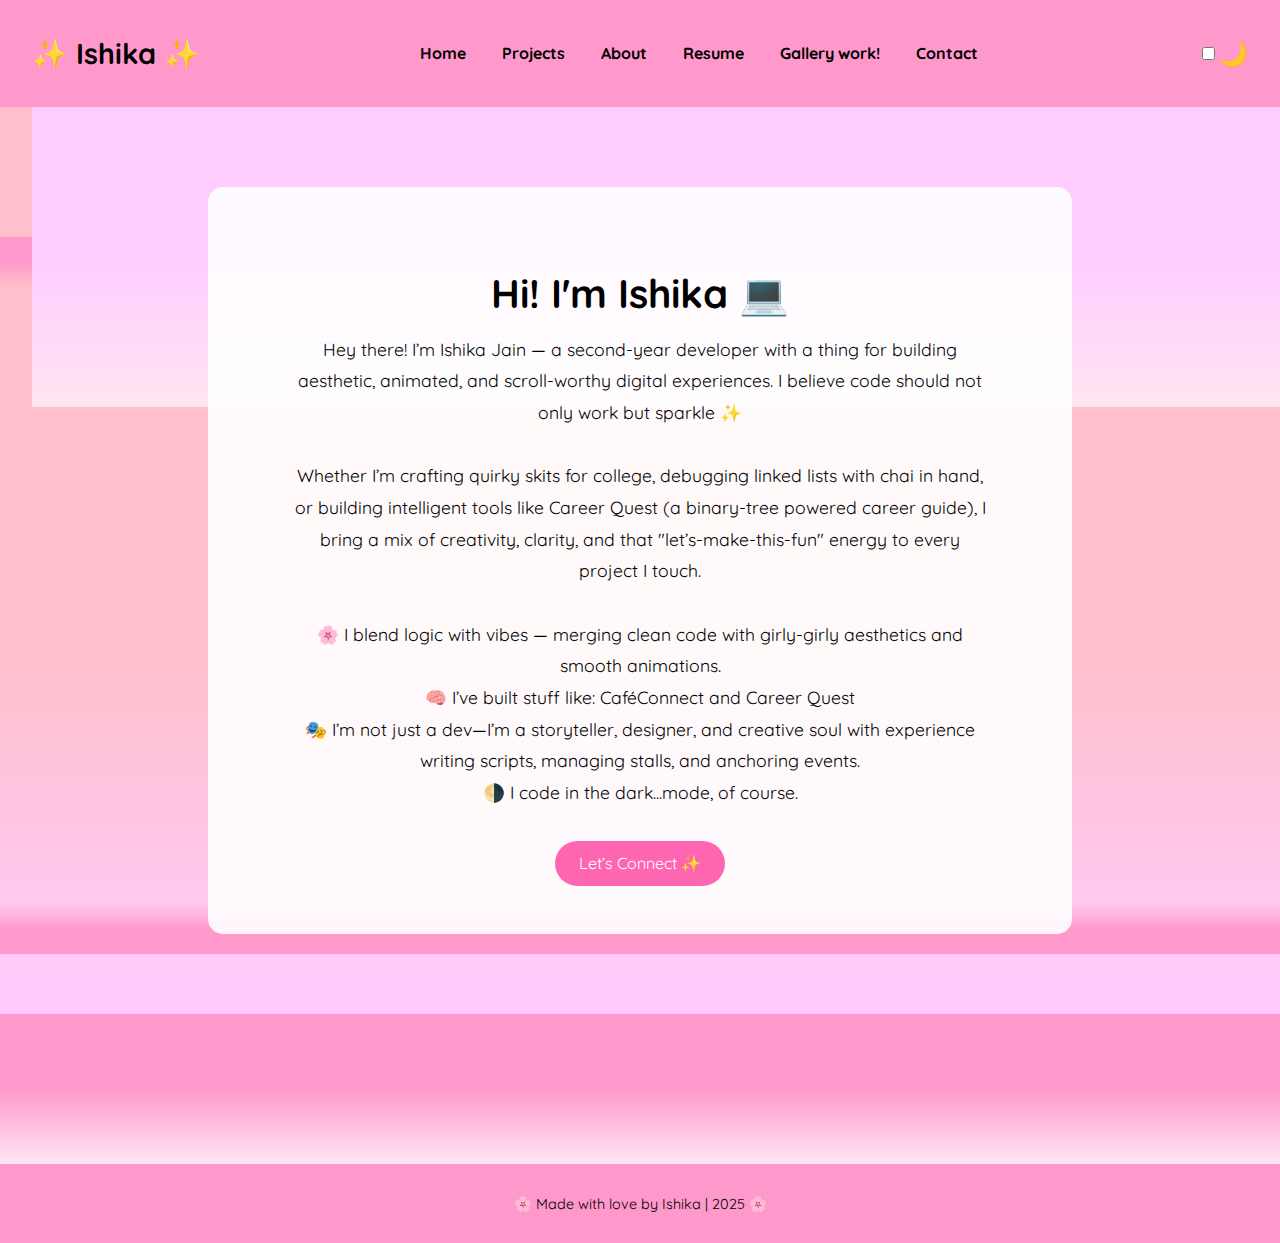
<file: index.html>
<!DOCTYPE html>
<html lang="en">
<head>
  <meta charset="UTF-8" />
  <meta name="viewport" content="width=device-width, initial-scale=1.0" />
  <title>Ishika's Sparkly Portfolio</title>
  <link href="https://fonts.googleapis.com/css2?family=Quicksand:wght@400;700&family=Poppins:wght@400;700&display=swap" rel="stylesheet">
  <style>
    body {
      margin: 0;
      font-family: 'Quicksand', 'Poppins', sans-serif;
      background: #ffe6f2;
      color: #333;
      overflow-x: hidden;
      transition: background 0.3s ease, color 0.3s ease; /* Smooth transition for dark mode */
    }

    /* Dark mode styles */
    body.dark-mode {
      background: #1a0d1a; /* Deep purple-black */
      color: #f0c6e1; /* Light pinkish text */
    }

    header {
      display: flex;
      justify-content: space-between;
      align-items: center;
      padding: 1rem 2rem;
      background-color: #ff99cc;
      color: black;
      position: relative;
      z-index: 10;
      transition: background 0.3s ease, color 0.3s ease;
    }

    body.dark-mode header {
      background-color: #4b1c46; /* Darker purple */
      color: #f0c6e1;
    }

    .logo {
      font-size: 1.8rem;
      font-weight: bold;
      color: black;
      transition: color 0.3s ease;
    }

    body.dark-mode .logo {
      color: #f0c6e1;
    }

    nav a {
      margin: 0 1rem;
      text-decoration: none;
      color: black;
      font-weight: bold;
      transition: color 0.3s ease;
    }

    body.dark-mode nav a {
      color: #f0c6e1;
    }

    .toggle-container {
      display: flex;
      align-items: center;
    }

    .toggle-container label {
      font-size: 1.5rem;
      cursor: pointer;
    }

    .hero {
      text-align: center;
      padding: 5rem 2rem;
      background: linear-gradient(to bottom, #ffc0cb 60%, #ffccff);
      color: black;
      position: relative;
      min-height: 500px;
      transition: background 0.3s ease, color 0.3s ease;
    }

    body.dark-mode .hero {
      background: linear-gradient(to bottom, #2e1a2e 60%, #4b1c46);
      color: #f0c6e1;
    }

    .hero h2 {
      font-size: 2.5rem;
      margin-bottom: 1rem;
    }

    .hero p {
      max-width: 700px;
      margin: 0 auto 2rem;
      line-height: 1.8;
      font-size: 1.1rem;
    }

    .btn {
      display: inline-block;
      background-color: #ff66b2;
      color: white;
      padding: 0.8rem 1.5rem;
      border-radius: 30px;
      font-size: 1rem;
      text-decoration: none;
      transition: background-color 0.3s ease;
    }

    body.dark-mode .btn {
      background-color: #d9469f; /* Slightly darker pink */
    }

    .btn:hover {
      background-color: #ff3399;
    }

    body.dark-mode .btn:hover {
      background-color: #c0398b;
    }

    footer {
      text-align: center;
      padding: 1rem;
      background-color: #ff99cc;
      font-size: 0.9rem;
      color: black;
      position: relative;
      z-index: 10;
      transition: background 0.3s ease, color 0.3s ease;
    }

    body.dark-mode footer {
      background-color: #4b1c46;
      color: #f0c6e1;
    }

    /* Wave styling for top of hero section */
    .wave-container {
      position: absolute;
      top: 0;
      width: 100%;
      height: 300px;
      overflow: hidden;
      z-index: 0;
    }

    .wave {
      position: absolute;
      width: 200%;
      height: 100%;
      bottom: 0;
      background-repeat: repeat-x;
      background-size: 100% 100%;
      animation: waveMove 12s infinite linear;
      box-shadow: 0 4px 10px rgba(255, 105, 180, 0.3);
      transition: box-shadow 0.3s ease;
    }

    body.dark-mode .wave {
      box-shadow: 0 4px 10px rgba(147, 51, 234, 0.3); /* Purple glow in dark mode */
    }

    .wave1 {
      background: linear-gradient(to bottom, #ffccff 50%, #ffe6f2);
      z-index: 3;
      opacity: 1;
    }

    body.dark-mode .wave1 {
      background: linear-gradient(to bottom, #4b1c46 50%, #2e1a2e);
    }

    .wave2 {
      background: linear-gradient(to bottom, #ff99cc 50%, #ffccff);
      z-index: 2;
      opacity: 0.8;
    }

    body.dark-mode .wave2 {
      background: linear-gradient(to bottom, #6b2d5c 50%, #4b1c46);
    }

    .wave3 {
      background: linear-gradient(to bottom, #FFC0CB 60%, #ffe6f2);
      z-index: 1;
      opacity: 0.6;
    }

    body.dark-mode .wave3 {
      background: linear-gradient(to bottom, #8a3e7a 60%, #2e1a2e);
    }

    @keyframes waveMove {
      0% { transform: translateX(0); }
      100% { transform: translateX(-50%); }
    }

    /* Hero content styling */
    .hero-content {
      position: relative;
      z-index: 1;
      background: rgba(255, 255, 255, 0.9);
      padding: 3rem 2rem;
      border-radius: 15px;
      margin: 0 auto;
      max-width: 800px;
      border: none;
      transition: background 0.3s ease;
    }

    body.dark-mode .hero-content {
      background: rgba(46, 26, 46, 0.9); /* Darker background in dark mode */
    }

    /* Wavy shape at the top of the container, now on .hero */
    .hero::before {
      content: '';
      position: absolute;
      top: 130px;
      left: 0;
      width: 400%;
      height: 50px;
      background: linear-gradient(to bottom, #ff99cc 50%, transparent);
      animation: flowingWave 6s infinite ease-in-out;
      z-index: 0;
      transition: background 0.3s ease;
    }

    body.dark-mode .hero::before {
      background: linear-gradient(to bottom, #6b2d5c 50%, transparent);
    }

    /* Wavy shape at the bottom of the container, now on .hero */
    .hero::after {
      content: '';
      position: absolute;
      bottom: 60px;
      left: 0;
      width: 400%;
      height: 50px;
      background: linear-gradient(to top, #ff99cc 50%, transparent);
      animation: flowingWave 6s infinite ease-in-out;
      z-index: 0;
      transition: background 0.3s ease;
    }

    body.dark-mode .hero::after {
      background: linear-gradient(to top, #6b2d5c 50%, transparent);
    }

    /* Animation for flowing wave effect */
    @keyframes flowingWave {
      0% {
        transform: translateX(0);
        clip-path: polygon(0 0, 10% 50%, 20% 0, 30% 50%, 40% 0, 50% 50%, 60% 0, 70% 50%, 80% 0, 90% 50%, 100% 0, 100% 100%, 0 100%);
      }
      50% {
        transform: translateX(-50%);
        clip-path: polygon(0 50%, 10% 0, 20% 50%, 30% 0, 40% 50%, 50% 0, 60% 50%, 70% 0, 80% 50%, 90% 0, 100% 50%, 100% 100%, 0 100%);
      }
      100% {
        transform: translateX(-100%);
        clip-path: polygon(0 0, 10% 50%, 20% 0, 30% 50%, 40% 0, 50% 50%, 60% 0, 70% 50%, 80% 0, 90% 50%, 100% 0, 100% 100%, 0 100%);
      }
    }

    /* Wave at the bottom of hero section */
    .wave-bottom {
      position: relative;
      height: 150px;
      background: linear-gradient(to bottom, #ffccff 50%, #ffe6f2);
      z-index: 0;
      transition: background 0.3s ease;
    }

    body.dark-mode .wave-bottom {
      background: linear-gradient(to bottom, #4b1c46 50%, #2e1a2e);
    }

    .wave-bottom::before {
      content: '';
      position: absolute;
      bottom: 0;
      left: 0;
      width: 200%;
      height: 100%;
      background: linear-gradient(to bottom, #ff99cc 50%, #ffe6f2);
      background-size: 100% 100%;
      animation: waveMove 12s linear infinite;
      box-shadow: 0 4px 10px rgba(255, 105, 180, 0.3);
      transition: background 0.3s ease, box-shadow 0.3s ease;
    }

    body.dark-mode .wave-bottom::before {
      background: linear-gradient(to bottom, #6b2d5c 50%, #2e1a2e);
      box-shadow: 0 4px 10px rgba(147, 51, 234, 0.3);
    }
  </style>
</head>
<body>
  <header>
    <h1 class="logo">✨ Ishika ✨</h1>
    <nav>
      <a href="index1.html">Home</a>
      <a href="resume.html">Projects</a>
      <a href="about.html">About</a>
      <a href="resume.html">Resume</a>
      <a href="index.html">Gallery work!</a>
      <a href="#">Contact</a>
    </nav>
    <div class="toggle-container">
      <input type="checkbox" id="toggle-mode">
      <label for="toggle-mode" id="toggle-label">🌙</label>
    </div>
  </header>

  <section class="hero">
    <div class="wave-container">
      <div class="wave wave3"></div>
      <div class="wave wave2"></div>
      <div class="wave wave1"></div>
    </div>
    <div class="hero-content">
      <h2>Hi! I'm Ishika 💻</h2>
      <p>Hey there! I’m Ishika Jain — a second-year developer with a thing for building aesthetic, animated, and scroll-worthy digital experiences. I believe code should not only work but sparkle ✨<br><br>
      Whether I’m crafting quirky skits for college, debugging linked lists with chai in hand, or building intelligent tools like Career Quest (a binary-tree powered career guide), I bring a mix of creativity, clarity, and that "let’s-make-this-fun" energy to every project I touch.<br><br>
      🌸 I blend logic with vibes — merging clean code with girly-girly aesthetics and smooth animations.<br>
      🧠 I’ve built stuff like: CaféConnect and Career Quest<br>
      🎭 I’m not just a dev—I’m a storyteller, designer, and creative soul with experience writing scripts, managing stalls, and anchoring events.<br>
      🌗 I code in the dark...mode, of course.</p>
      <a href="https://www.linkedin.com/in/ishika-jain-520a62232/" target="_blank" class="btn">Let’s Connect ✨</a>
    </div>
  </section>

  <div class="wave-bottom"></div>

  <footer>
    <p>🌸 Made with love by Ishika | 2025 🌸</p>
  </footer>

  <script>
    // Dark mode toggle functionality
    const toggle = document.getElementById('toggle-mode');
    const toggleLabel = document.getElementById('toggle-label');
    const body = document.body;

    const savedMode = localStorage.getItem('darkMode');
    if (savedMode === 'enabled') {
      body.classList.add('dark-mode');
      toggle.checked = true;
      toggleLabel.textContent = '☀️'; // Sun for dark mode (to switch back to light)
    } else {
      toggleLabel.textContent = '🌙'; // Moon for light mode (to switch to dark)
    }

    // Toggle dark mode on change
    toggle.addEventListener('change', () => {
      if (toggle.checked) {
        body.classList.add('dark-mode');
        localStorage.setItem('darkMode', 'enabled');
        toggleLabel.textContent = '☀️';
      } else {
        body.classList.remove('dark-mode');
        localStorage.setItem('darkMode', 'disabled');
        toggleLabel.textContent = '🌙';
      }
    });
  </script>
</body>
</html>
</file>
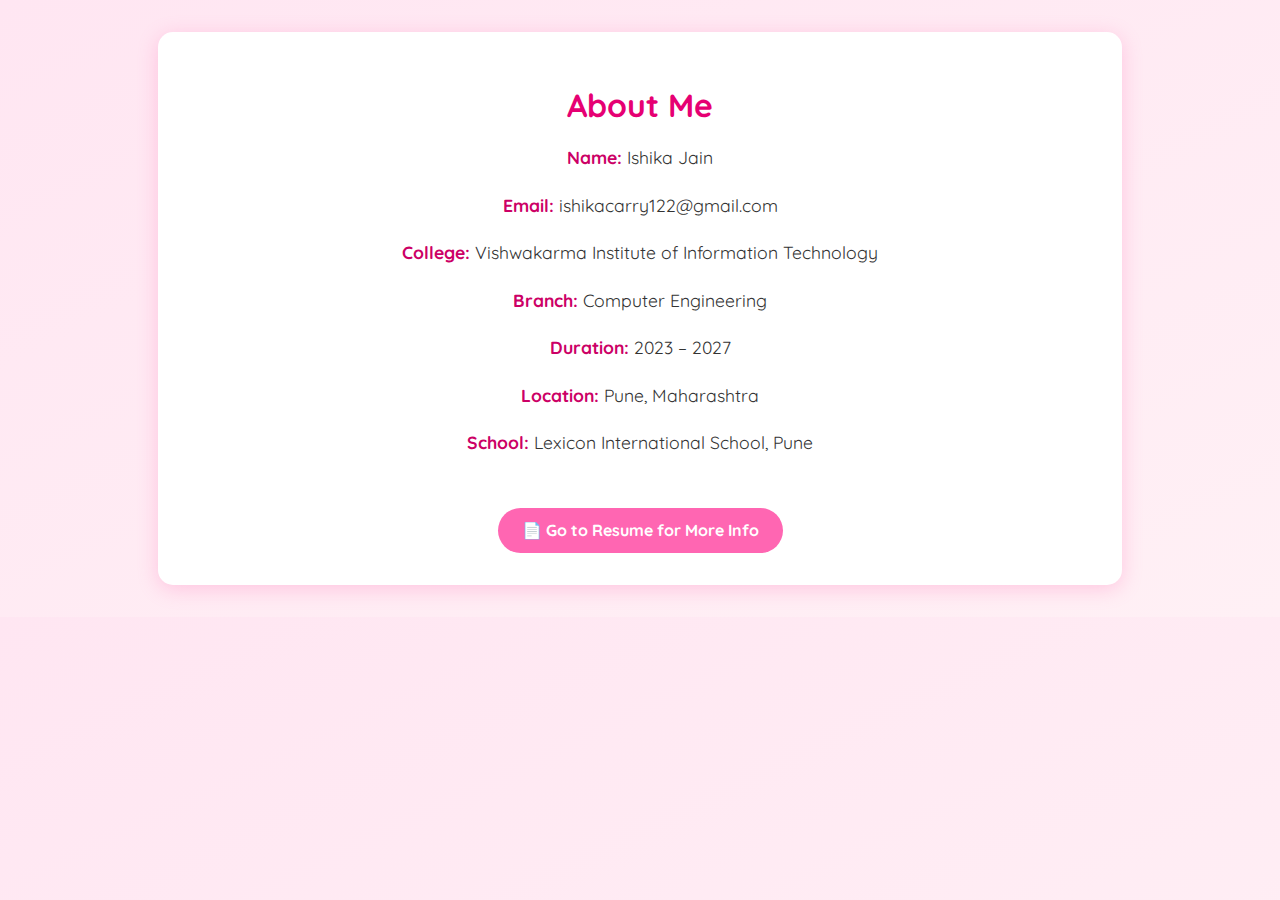
<file: about.html>
<!DOCTYPE html>
<html lang="en">
<head>
  <meta charset="UTF-8" />
  <meta name="viewport" content="width=device-width, initial-scale=1.0"/>
  <title>About Ishika</title>
  <link href="https://fonts.googleapis.com/css2?family=Quicksand:wght@400;700&display=swap" rel="stylesheet" />
  <style>
    body {
      margin: 0;
      font-family: 'Quicksand', sans-serif;
      background: linear-gradient(to bottom right, #ffe6f2, #fff0f5);
      color: #333;
      padding: 2rem;
    }

    .about-container {
      max-width: 900px;
      margin: auto;
      background: white;
      border-radius: 15px;
      box-shadow: 0 4px 20px rgba(255, 105, 180, 0.3);
      padding: 2rem;
      text-align: center;
    }

    h1 {
      font-size: 2rem;
      color: #e60073;
      margin-bottom: 1rem;
    }

    .info {
      font-size: 1.1rem;
      margin: 1rem 0;
      line-height: 1.7;
    }

    .info strong {
      color: #cc0066;
    }

    .resume-link-btn {
      display: inline-block;
      margin-top: 2rem;
      background-color: #ff66b2;
      color: white;
      padding: 0.8rem 1.5rem;
      border-radius: 30px;
      font-weight: bold;
      text-decoration: none;
      transition: background 0.3s ease;
    }

    .resume-link-btn:hover {
      background-color: #e60073;
    }

    @media (max-width: 600px) {
      .info {
        font-size: 1rem;
      }
    }
  </style>
</head>
<body>

  <div class="about-container">
    <h1>About Me</h1>

    <div class="info">
      <p><strong>Name:</strong> Ishika Jain</p>
      <p><strong>Email:</strong> ishikacarry122@gmail.com</p>
      <p><strong>College:</strong> Vishwakarma Institute of Information Technology</p>
      <p><strong>Branch:</strong> Computer Engineering</p>
      <p><strong>Duration:</strong> 2023 – 2027</p>
      <p><strong>Location:</strong> Pune, Maharashtra</p>
      <p><strong>School:</strong> Lexicon International School, Pune</p>
    </div>

    <a href="resume.html" class="resume-link-btn">📄 Go to Resume for More Info</a>
  </div>

</body>
</html>
</file>
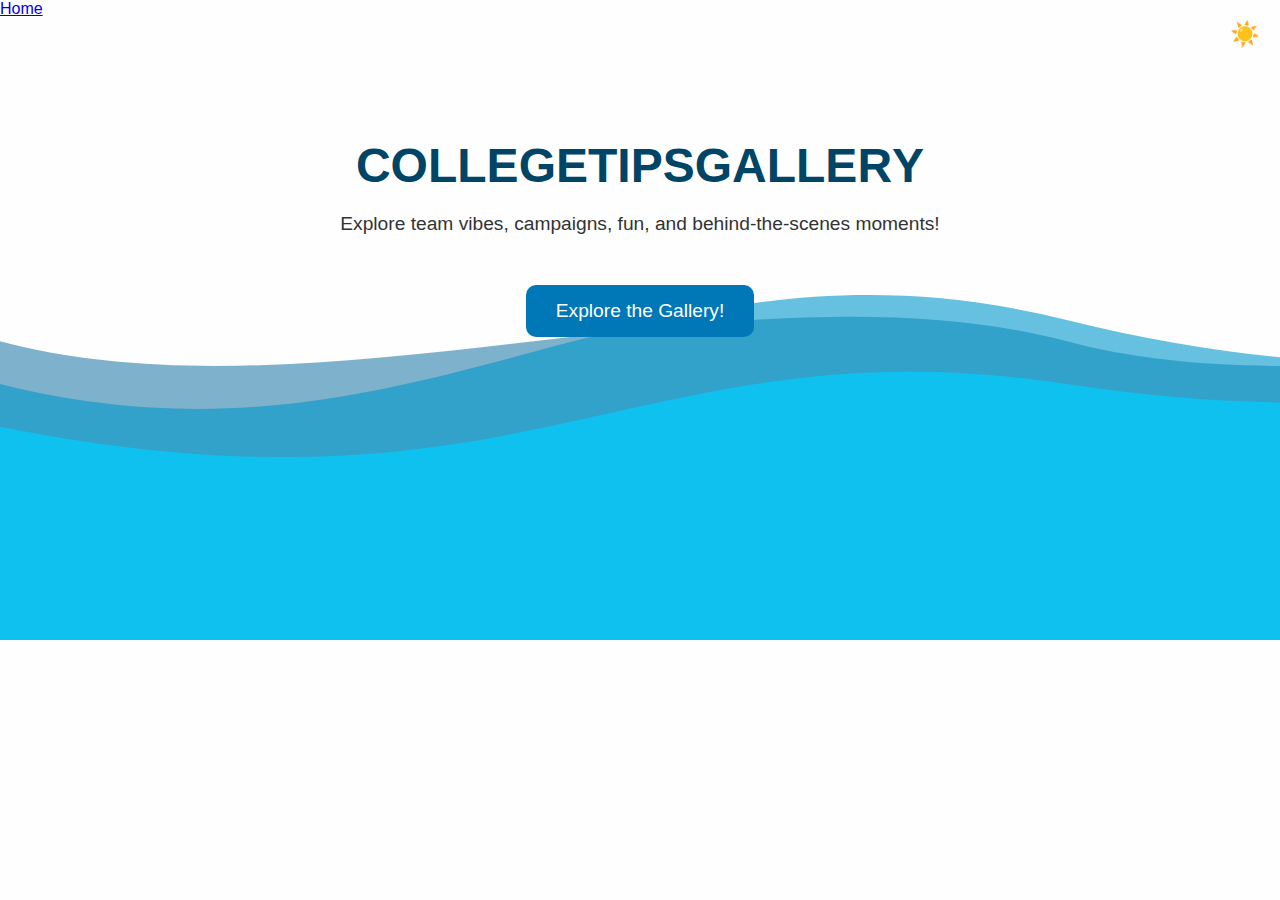
<file: index1.html>
<!DOCTYPE html>
<html lang="en">
<head>
  <meta charset="UTF-8" />
  <meta name="viewport" content="width=device-width, initial-scale=1" />
  <title>CollegeTips Gallery</title>
   <a href="index1.html">Home</a>
  <style>
    * {
      margin: 0;
      padding: 0;
      box-sizing: border-box;
    }

    html, body {
      height: 100%;
      width: 100%;
      font-family: 'Segoe UI', sans-serif;
      position: relative;
    }

    /* Theme variables */
    :root {
      --background: #fefefe;
      --text-color: #333;
      --header-color: #004466;
      --button-bg: #0077b6;
      --button-hover: #005f8c;
      --wave1-fill: #006699;
      --wave2-fill: #0099cc;
      --wave3-fill: #00cfff;
    }

    body.dark-mode {
      --background: #2e2e2e;
      --text-color: #e0e0e0;
      --header-color: #66b2ff;
      --button-bg: #004466;
      --button-hover: #002244;
      --wave1-fill: #003366;
      --wave2-fill: #004466;
      --wave3-fill: #006699;
    }

    body {
      background: var(--background);
      color: var(--text-color);
      transition: background 0.3s ease, color 0.3s ease;
    }

    .wave-container {
      position: absolute;
      bottom: 0;
      width: 100%;
      height: 100vh;
      z-index: 0;
      overflow: hidden;
    }

    .wave {
      position: absolute;
      bottom: 0;
      width: 200%;
      height: 100%;
      background-repeat: repeat-x;
      background-size: contain;
      animation: waveMove linear infinite;
    }

    .wave1 {
      background-image: url('data:image/svg+xml;utf8,<svg viewBox="0 0 1200 300" xmlns="http://www.w3.org/2000/svg"><path fill="%23006699" d="M0,160 C150,200 350,120 500,160 C650,200 850,120 1200,160 L1200,300 L0,300 Z"/></svg>');
      opacity: 0.5;
      animation-duration: 30s;
    }

    body.dark-mode .wave1 {
      background-image: url('data:image/svg+xml;utf8,<svg viewBox="0 0 1200 300" xmlns="http://www.w3.org/2000/svg"><path fill="%23003366" d="M0,160 C150,200 350,120 500,160 C650,200 850,120 1200,160 L1200,300 L0,300 Z"/></svg>');
    }

    .wave2 {
      background-image: url('data:image/svg+xml;utf8,<svg viewBox="0 0 1200 300" xmlns="http://www.w3.org/2000/svg"><path fill="%230099cc" d="M0,180 C200,230 300,100 500,150 C700,200 800,140 1200,180 L1200,300 L0,300 Z"/></svg>');
      opacity: 0.6;
      animation-duration: 20s;
    }

    body.dark-mode .wave2 {
      background-image: url('data:image/svg+xml;utf8,<svg viewBox="0 0 1200 300" xmlns="http://www.w3.org/2000/svg"><path fill="%23004466" d="M0,180 C200,230 300,100 500,150 C700,200 800,140 1200,180 L1200,300 L0,300 Z"/></svg>');
    }

    .wave3 {
      background-image: url('data:image/svg+xml;utf8,<svg viewBox="0 0 1200 300" xmlns="http://www.w3.org/2000/svg"><path fill="%2300cfff" d="M0,200 C250,250 300,150 500,180 C700,210 750,150 1200,200 L1200,300 L0,300 Z"/></svg>');
      opacity: 0.7;
      animation-duration: 10s;
    }

    body.dark-mode .wave3 {
      background-image: url('data:image/svg+xml;utf8,<svg viewBox="0 0 1200 300" xmlns="http://www.w3.org/2000/svg"><path fill="%23006699" d="M0,200 C250,250 300,150 500,180 C700,210 750,150 1200,200 L1200,300 L0,300 Z"/></svg>');
    }

    @keyframes waveMove {
      from { transform: translateX(0); }
      to { transform: translateX(-50%); }
    }

    .content {
      position: relative;
      z-index: 10;
      text-align: center;
      padding: 120px 20px;
    }

    .content h1 {
      font-size: 3rem;
      color: var(--header-color);
    }

    .content p {
      font-size: 1.2rem;
      color: var(--text-color);
      margin: 20px auto;
    }

    .explore-button {
      margin-top: 30px;
      padding: 15px 30px;
      font-size: 1.2rem;
      background-color: var(--button-bg);
      color: white;
      border: none;
      border-radius: 10px;
      cursor: pointer;
      transition: background-color 0.3s;
      text-decoration: none;
      display: inline-block;
    }

    .explore-button:hover {
      background-color: var(--button-hover);
    }

    .theme-toggle {
      position: fixed;
      top: 20px;
      right: 20px;
      background: none;
      border: none;
      font-size: 24px;
      cursor: pointer;
      z-index: 10000;
      color: var(--text-color);
      transition: transform 0.3s ease;
    }

    .theme-toggle:hover {
      transform: scale(1.2);
    }

    @media (max-width: 768px) {
      .theme-toggle {
        font-size: 20px;
        top: 15px;
        right: 15px;
      }
      .content h1 {
        font-size: 2rem;
      }
      .content p {
        font-size: 1rem;
      }
    }

    @keyframes bounce {
      0%, 100% { transform: translateY(0); }
      50% { transform: translateY(-10px); }
    }
  </style>
</head>
<body>
  <button class="theme-toggle" aria-label="Toggle theme">☀️</button>

  <div class="content">
    <h1 id="bouncy-heading">COLLEGE TIPS GALLERY</h1>
    <p>Explore team vibes, campaigns, fun, and behind-the-scenes moments!</p>
    <a class="explore-button" href="Gallery.html">Explore the Gallery!</a>
  </div>

  <div class="wave-container">
    <div class="wave wave1"></div>
    <div class="wave wave2"></div>
    <div class="wave wave3"></div>
  </div>

  <div class="page-loader" id="pageLoader" style="display:none;">
    <div class="wave">
      <div></div><div></div><div></div><div></div><div></div>
    </div>
  </div>

  <script>
    document.addEventListener("DOMContentLoaded", function () {
      const heading = document.getElementById("bouncy-heading");
      const letters = heading.textContent.split("");
      heading.innerHTML = letters
        .map(
          (letter, index) =>
            `<span style="display:inline-block; animation:bounce 2s infinite ${index * 0.1}s;">${letter}</span>`
        )
        .join("");

      // Theme toggle
      const toggleButton = document.querySelector('.theme-toggle');
      const body = document.body;
      if (localStorage.getItem('theme') === 'dark') {
        body.classList.add('dark-mode');
        toggleButton.textContent = '🌙';
      } else {
        toggleButton.textContent = '☀️';
      }
      toggleButton.addEventListener('click', () => {
        body.classList.toggle('dark-mode');
        if (body.classList.contains('dark-mode')) {
          toggleButton.textContent = '🌙';
          localStorage.setItem('theme', 'dark');
        } else {
          toggleButton.textContent = '☀️';
          localStorage.setItem('theme', 'light');
        }
      });
    });
  </script>
</body>
</html>
</file>
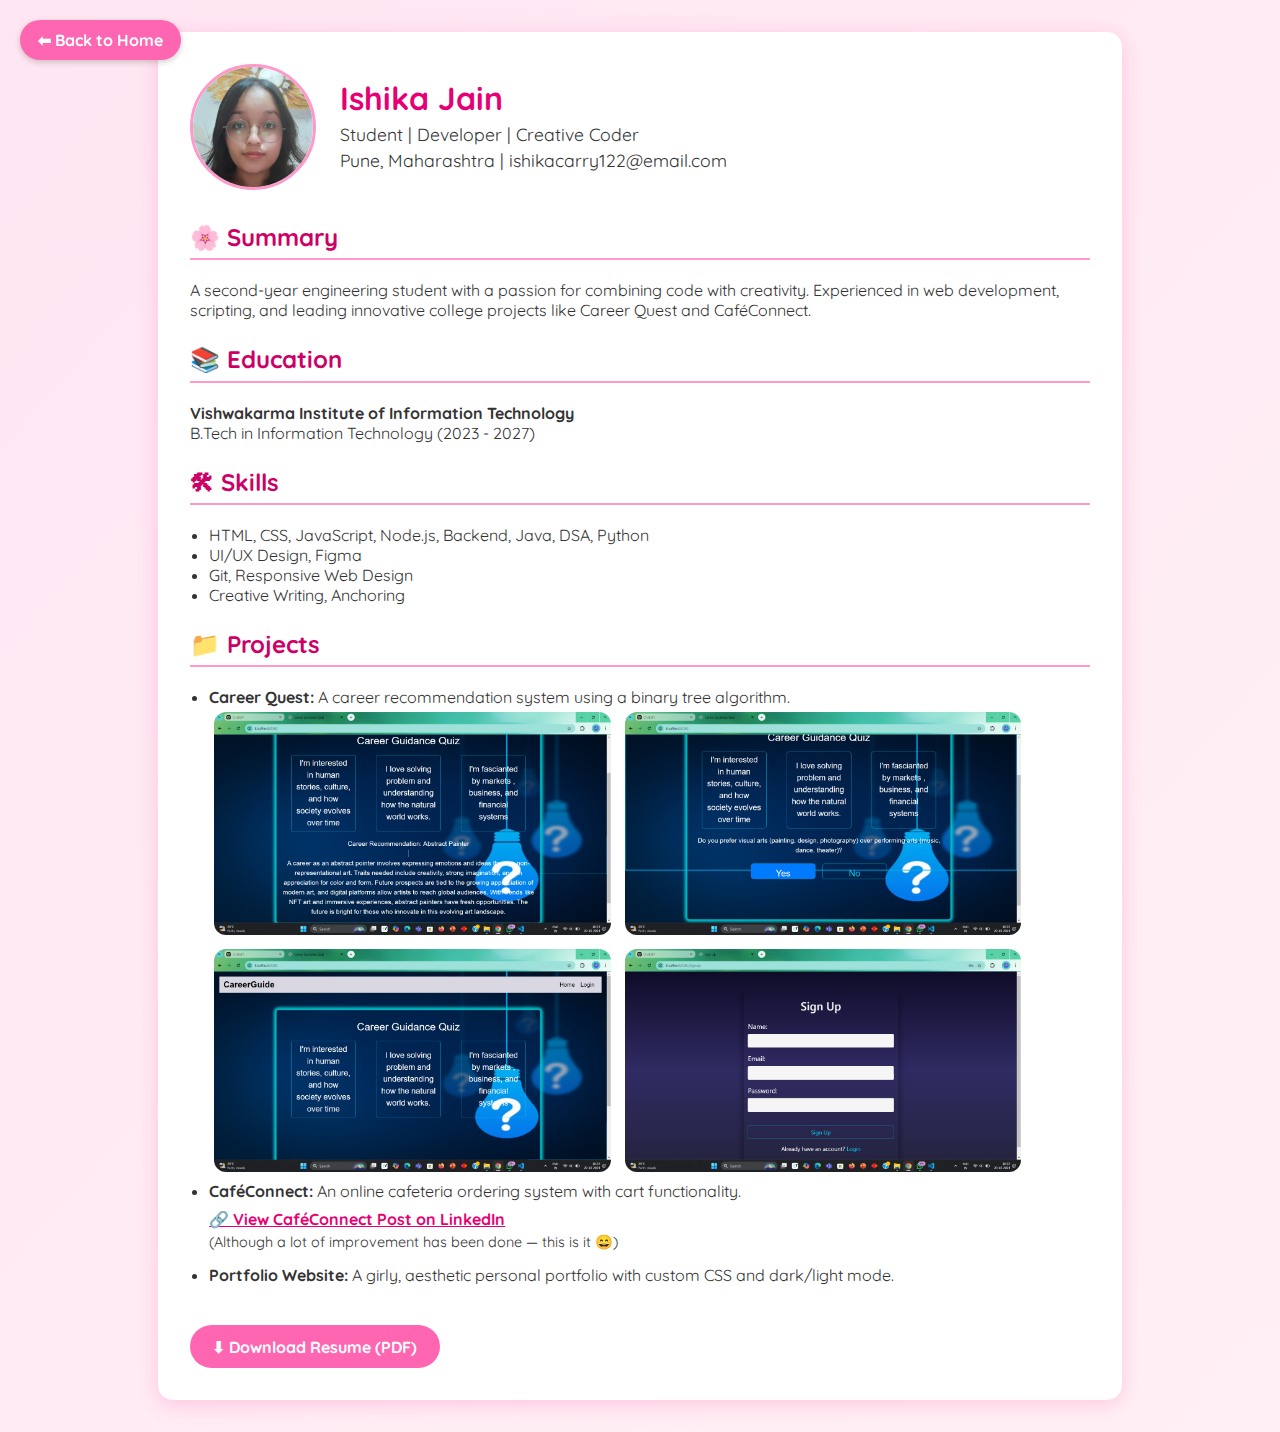
<file: resume.html>
<!DOCTYPE html>
<html lang="en">
<head>
  <meta charset="UTF-8" />
  <meta name="viewport" content="width=device-width, initial-scale=1.0"/>
  
  <title>Ishika's Resume</title>
  <link href="https://fonts.googleapis.com/css2?family=Quicksand:wght@400;700&display=swap" rel="stylesheet" />
  <style>
    body {
      margin: 0;
      font-family: 'Quicksand', sans-serif;
      background: linear-gradient(to bottom right, #ffe6f2, #fff0f5);
      color: #333;
      padding: 2rem;
    }

    .resume-container {
      max-width: 900px;
      margin: auto;
      background: white;
      border-radius: 15px;
      box-shadow: 0 4px 20px rgba(255, 105, 180, 0.3);
      padding: 2rem;
      position: relative;
    }

    .resume-header {
      display: flex;
      align-items: center;
      justify-content: space-between;
      flex-wrap: wrap;
      margin-bottom: 2rem;
    }

    .resume-header img {
      width: 120px;
      height: 120px;
      border-radius: 50%;
      object-fit: cover;
      border: 3px solid #ff99cc;
    }

    .resume-title {
      flex: 1;
      margin-left: 1.5rem;
    }

    .resume-title h1 {
      font-size: 2rem;
      margin: 0;
      color: #e60073;
    }

    .resume-title p {
      font-size: 1.1rem;
      margin: 0.3rem 0;
    }

    .section {
      margin-bottom: 1.5rem;
    }

    .section h2 {
      border-bottom: 2px solid #ff99cc;
      padding-bottom: 0.4rem;
      color: #cc0066;
    }

    ul {
      padding-left: 1.2rem;
    }

    .download-btn {
      display: inline-block;
      margin-top: 1rem;
      background-color: #ff66b2;
      color: white;
      padding: 0.7rem 1.4rem;
      border-radius: 30px;
      font-weight: bold;
      text-decoration: none;
      transition: background 0.3s ease;
    }

    .download-btn:hover {
      background-color: #e60073;
    }

    .project-images img {
      width: 45%;
      margin: 5px;
      border-radius: 12px;
    }

    @media (max-width: 600px) {
      .resume-header {
        flex-direction: column;
        align-items: center;
        text-align: center;
      }

      .resume-title {
        margin-left: 0;
        margin-top: 1rem;
      }

      .project-images img {
        width: 90% !important;
        display: block;
        margin: 10px auto;
      }
    }
  </style>
</head>
<body>
  <!-- Back to home button -->
  <a href="index1.html" style="position: fixed; top: 20px; left: 20px; background-color: #ff66b2; color: white; padding: 10px 18px; border-radius: 25px; text-decoration: none; font-weight: bold; box-shadow: 0 2px 6px rgba(0,0,0,0.2); z-index: 999;">
    ⬅ Back to Home
  </a>

  <div class="resume-container">
    <div class="resume-header">
      <img src="ISHIKA.png" alt="Ishika's Photo" />
      <div class="resume-title">
        <h1>Ishika Jain</h1>
        <p>Student | Developer | Creative Coder</p>
        <p>Pune, Maharashtra | ishikacarry122@email.com</p>
      </div>
    </div>

    <div class="section">
      <h2>🌸 Summary</h2>
      <p>A second-year engineering student with a passion for combining code with creativity. Experienced in web development, scripting, and leading innovative college projects like Career Quest and CaféConnect.</p>
    </div>

    <div class="section">
      <h2>📚 Education</h2>
      <p><strong>Vishwakarma Institute of Information Technology</strong><br>B.Tech in Information Technology (2023 - 2027)</p>
    </div>

    <div class="section">
      <h2>🛠 Skills</h2>
      <ul>
        <li>HTML, CSS, JavaScript, Node.js, Backend, Java, DSA, Python</li>
        <li>UI/UX Design, Figma</li>
        <li>Git, Responsive Web Design</li>
        <li>Creative Writing, Anchoring</li>
      </ul>
    </div>

    <div class="section">
      <h2>📁 Projects</h2>
      <ul>
        <li>
          <strong>Career Quest:</strong> A career recommendation system using a binary tree algorithm.<br/>
          <div class="project-images">
            <img src="CAREER1.jpg" alt="Career Quest 1">
            <img src="CAREER2.jpg" alt="Career Quest 2"><br/>
            <img src="CAREER3.jpg" alt="Career Quest 3">
            <img src="CAREER4.jpg" alt="Career Quest 4">
          </div>
        </li>

        <li>
          <strong>CaféConnect:</strong> An online cafeteria ordering system with cart functionality.<br/>
          <a href="https://www.linkedin.com/feed/update/urn:li:activity:7321844287883698176/" 
             target="_blank" 
             style="display:inline-block; margin-top: 8px; color: #e60073; font-weight: bold; text-decoration: underline;">
             🔗 View CaféConnect Post on LinkedIn
          </a>
          <p style="margin-top: 4px; font-size: 0.9rem;">(Although a lot of improvement has been done — this is it 😄)</p>
        </li>

        <li><strong>Portfolio Website:</strong> A girly, aesthetic personal portfolio with custom CSS and dark/light mode.</li>
      </ul>
    </div>

    <a href="resume.png" class="download-btn" download>⬇ Download Resume (PDF)</a>
  </div>
</body>
</html>
</file>
